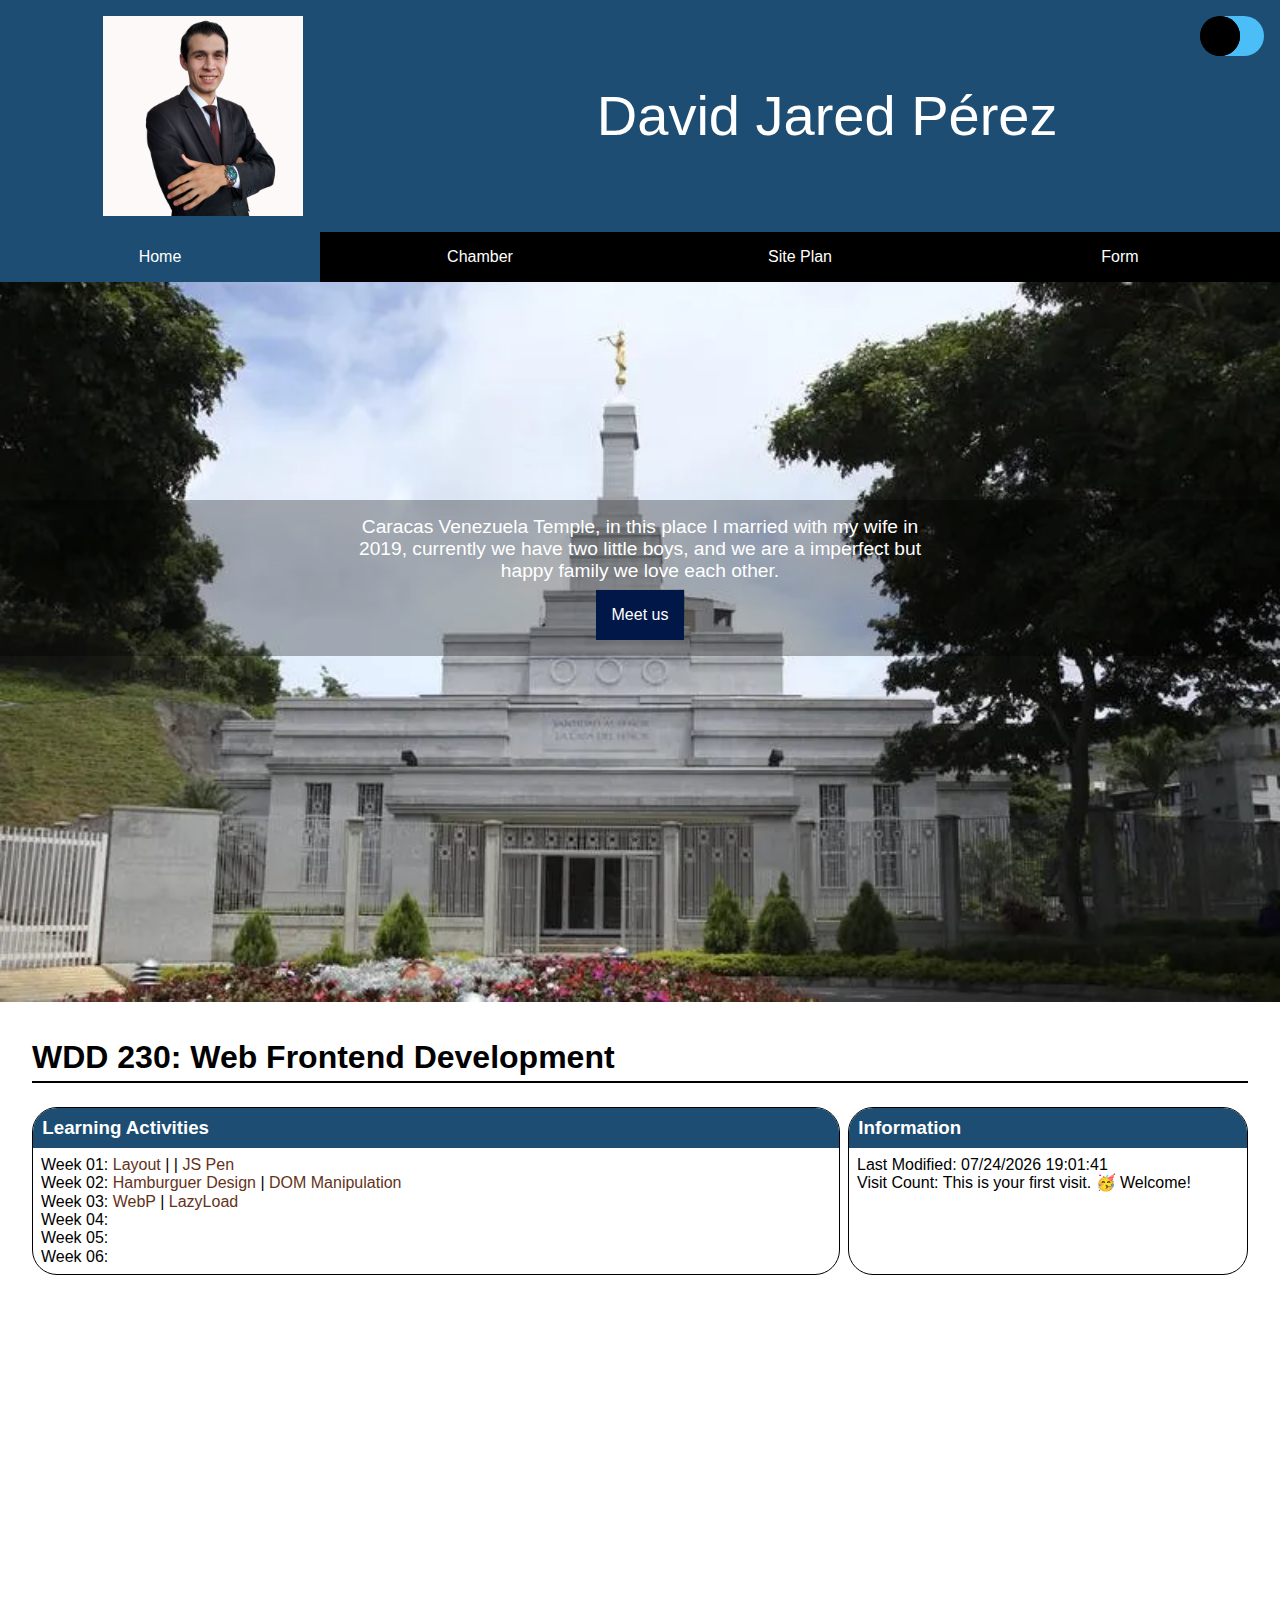
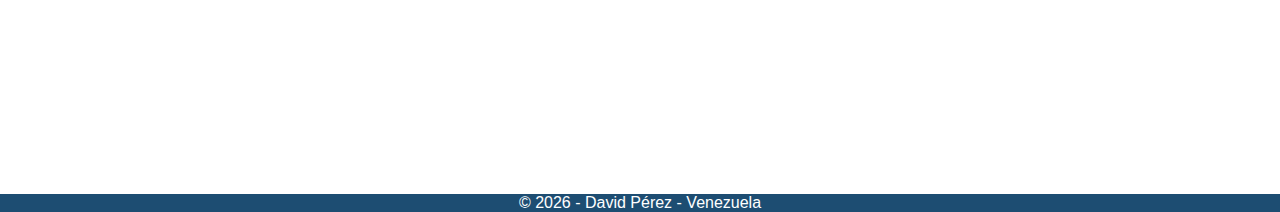
<file: index.html>
<!DOCTYPE html>
<html lang="en">
  <head>
    <meta content="text/html;charset=UTF-8" charset="UTF-8"/>
    <meta http-equiv="Content-Type" content="text/html;charset=UTF-8">
    <meta name="viewport" content="width=device-width, initial-scale=1.0" />
    <title>David Jared Perez - WDD 230 - Web Frontend Development</title>
    <link rel="stylesheet" href="styles/base.css">
    <link rel="shortcut icon" href="favicon.ico" type="image/x-icon">
    <link rel="stylesheet" href="styles/normalize.css">
    <link rel="stylesheet" href="styles/switch.css">

    <!-- <meta name="description" content="description"> -->
    <meta name="author" property="dp:author" content="David Jared Pérez">
    <meta name="title" property="dp:title" content="Barquisimeto Camber of commerce">
    <meta name="description" property="dp:description" content="A site plan of David Pérez from wdd230 class on BYU">
    <meta name="image" property="dp:image" content="https://www.noticiasbarquisimeto.com/wp-content/uploads/2022/09/E_QN8MRWEAgB3mL.jpg">
    <meta property="dp:type" content="website">
  </head>
  <body>
   
    <header>
        <img src="images/profile-img.jpg" alt="David Pérez Profile Image" srcset="">
      <h1>David Jared Pérez</h1>
    </header>
     <nav>
      <div class="menu-hamburguer" id="menu">
        
        <img src="images/menu.png" alt=""></div>
        <ul class="menu_list">
            <li class="active"><a href="#">Home</a></li>
            <li><a href="week01/chamber-site-plan.html">Chamber</a></li>
            <li><a href="#">Site Plan</a></li>
            <li><a href="#">Form</a></li>
        </ul>
      </nav>
      <div class="switch-button">
      <!-- Checkbox -->
      <input
        type="checkbox"
        name="switch-button"
        id="switch-label"
        class="switch-button__checkbox"
        value="light"
      />
      <!-- Botón -->
      <label for="switch-label" class="switch-button__label"></label>
    </div>
    <div class="hero">
      <picture>
        <source media="(min-width: 500px )" srcset="images/caracas_venezuela_temple-med.webp">
            <source media="(min-width: 1000px )" srcset="images/caracas_venezuela_temple.webp">
            <img src="images/caracas_venezuela_temple-small.webp" alt="Heroimage">
      </picture>

      <div class="hero-description">
        <p>Caracas Venezuela Temple, in this place I married with my wife in 2019, currently we have two little boys, and we are a imperfect but happy family we love each other.</p>
        <a href="#">Meet us</a>
      </div>
    </div>
    <main class="main-grid">
      <h2>WDD 230: Web Frontend Development</h2>
      <section class="card card-activities">
        <h3>Learning Activities</h3>
        <ul>
          <li>Week 01: <a href="week01/holygrail.html">Layout</a> |  | <a href="week01/holygrail.html">JS Pen</a></li>
          <li>Week 02: <a href="https://codepen.io/davidjared123/pen/VwqrvZg">Hamburguer Design</a> | <a href="week02/bom.html">DOM Manipulation</a></li>
          <li>Week 03: <a href="week03/images/landscape.webp">WebP</a> | <a href="week03/lazyload.html">LazyLoad</a></li>
          <li>Week 04: <a href=""></a></li>
          <li>Week 05: <a href=""></a></li>
          <li>Week 06: <a href=""></a></li>
        </ul>
      </section>

      <section class="card card-info">
        <h3>Information</h3>
        <ul>
          <li id="lastModified"><a href=""></a></li>
          <li class="label">Visit Count: <span class="visits"></span></li>
        </ul>
      </section>
    </main>

    <section class="map">
      <iframe src="https://www.google.com/maps/embed?pb=!1m18!1m12!1m3!1d125548.91289209659!2d-66.96972224774129!3d10.468820862632763!2m3!1f0!2f0!3f0!3m2!1i1024!2i768!4f13.1!3m3!1m2!1s0x8c2a5841fd26412d%3A0x66406e7f977fcba8!2sTemplo%20de%20Caracas%2C%20Venezuela!5e0!3m2!1ses!2sve!4v1697300159893!5m2!1ses!2sve" height="450" style="border:0;" allowfullscreen="" loading="lazy" referrerpolicy="no-referrer-when-downgrade" loading="lazy"></iframe>
    </section>

    <footer>
        <p>
            &copy <span id="year"></span> - </span>David Pérez - Venezuela
        </p>
    </footer>

  </body>
  <script src="scripts/dark-mode.js"></script>
  <script src="/scripts/getDates.js"></script>
  <script src="scripts/menu.js"></script>
</html>
</file>
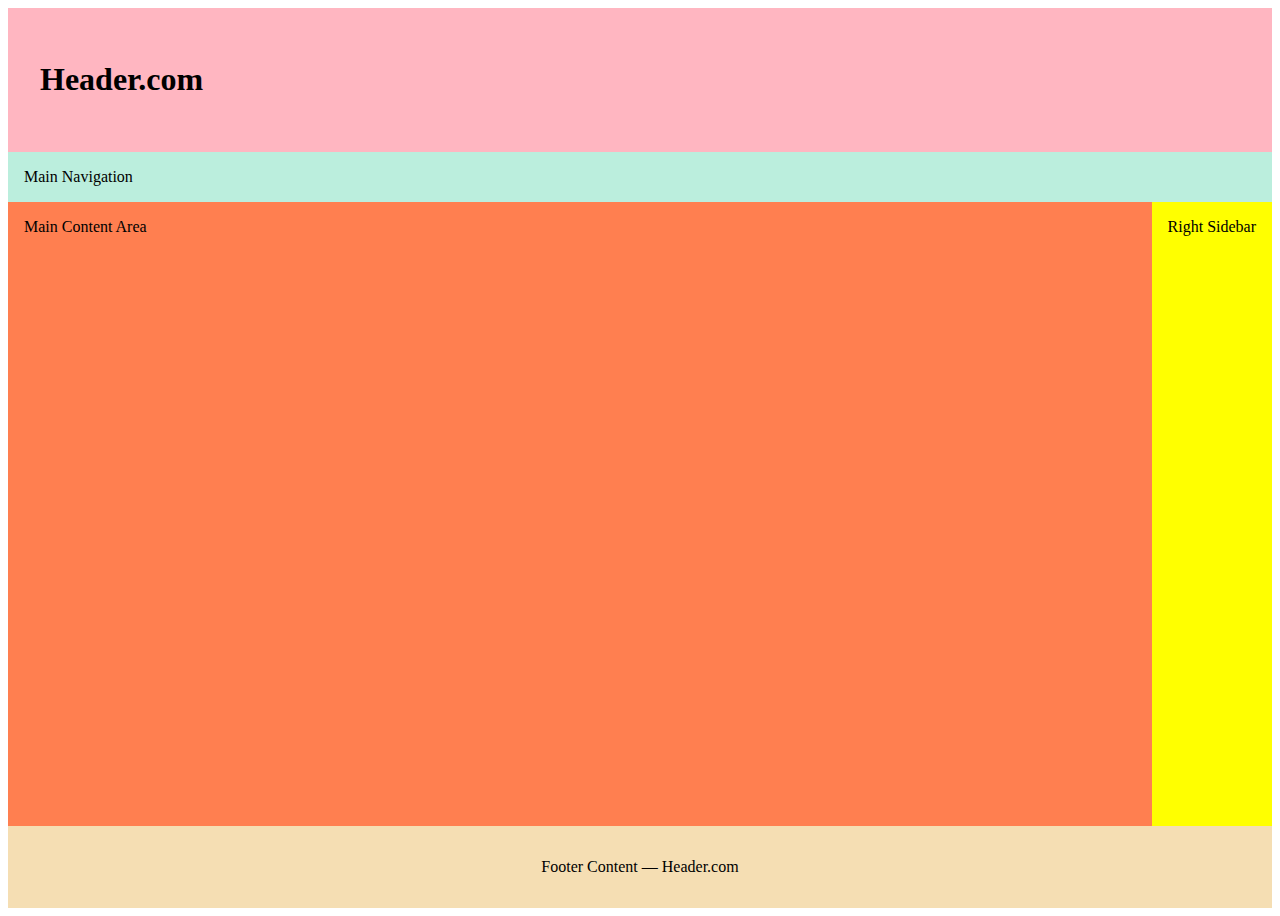
<file: week01/holygrail.html>
<!DOCTYPE html>
<html lang="en">
  <head>
    <meta charset="UTF-8" />
    <meta name="viewport" content="width=device-width, initial-scale=1.0" />
    <link rel="stylesheet" href="styles/holygrail.css" />
    <title>CSS Layout Review</title>
  </head>
  <body>
    <header>
      <h1 contenteditable>Header.com</h1>
    </header>
    <nav>Main Navigation</nav>
    <main contenteditable>Main Content Area</main>
    <aside contenteditable>Right Sidebar</aside>
    <footer contenteditable>Footer Content — Header.com</footer>
  </body>
</html>
</file>
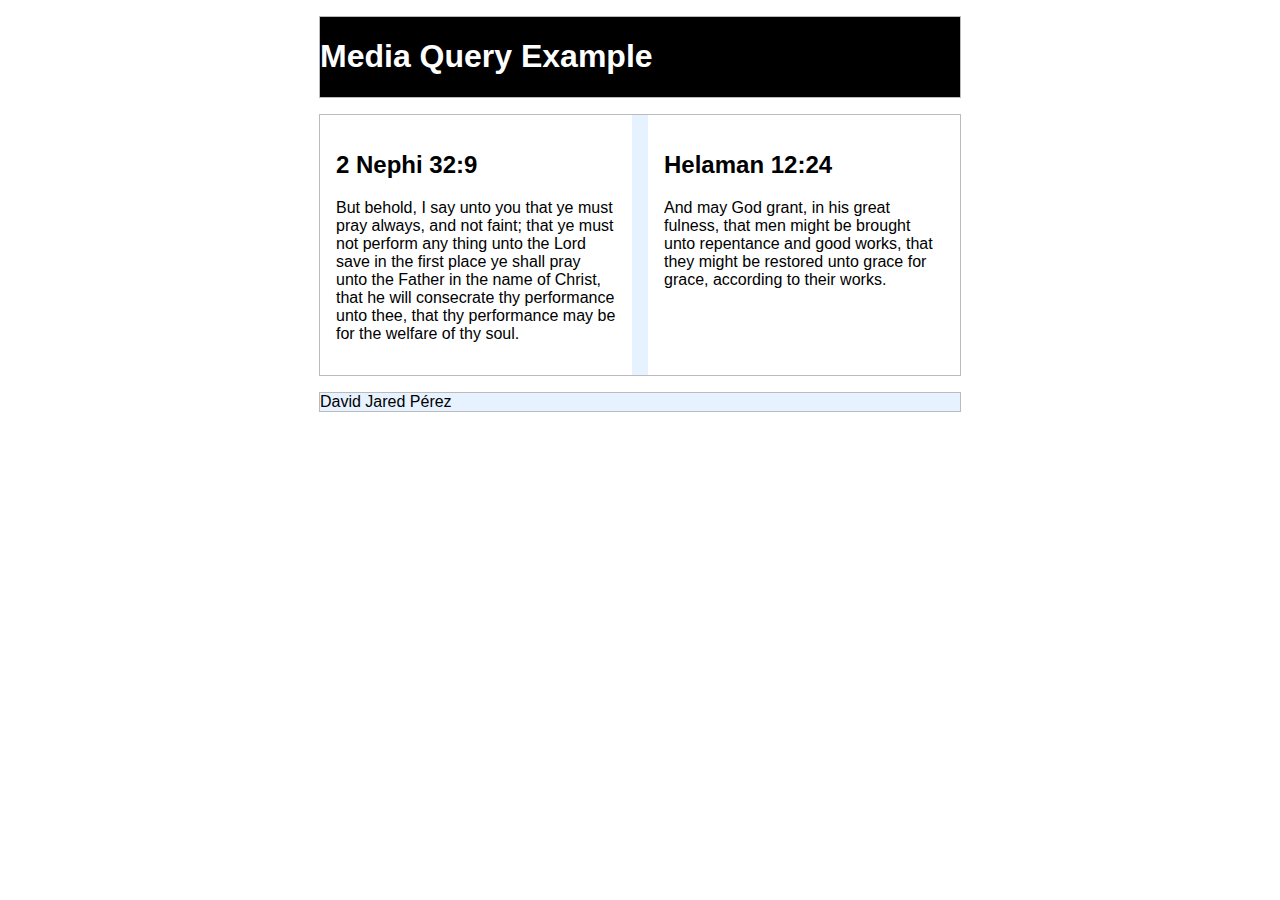
<file: week01/media-query.html>
<!DOCTYPE html>
<html lang="en">
  <head>
    <meta charset="UTF-8" />
    <meta name="viewport" content="width=device-width, initial-scale=1.0" />
    <link rel="stylesheet" href="styles/media-query.css" />


    <title>CSS Media Queries</title>
  </head>
  <body>
    <header>
      <h1>Media Query Example</h1>
    </header>
    <main>
      <section>
        <h2>2 Nephi 32:9</h2>
        <p>
          But behold, I say unto you that ye must pray always, and not faint;
          that ye must not perform any thing unto the Lord save in the first
          place ye shall pray unto the Father in the name of Christ, that he
          will consecrate thy performance unto thee, that thy performance may be
          for the welfare of thy soul.
        </p>
      </section>
      <section>
        <h2>Helaman 12:24</h2>
        <p>
          And may God grant, in his great fulness, that men might be brought
          unto repentance and good works, that they might be restored unto grace
          for grace, according to their works.
        </p>
      </section>
    </main>

    <footer>David Jared Pérez</footer>
  </body>
</html>
</file>
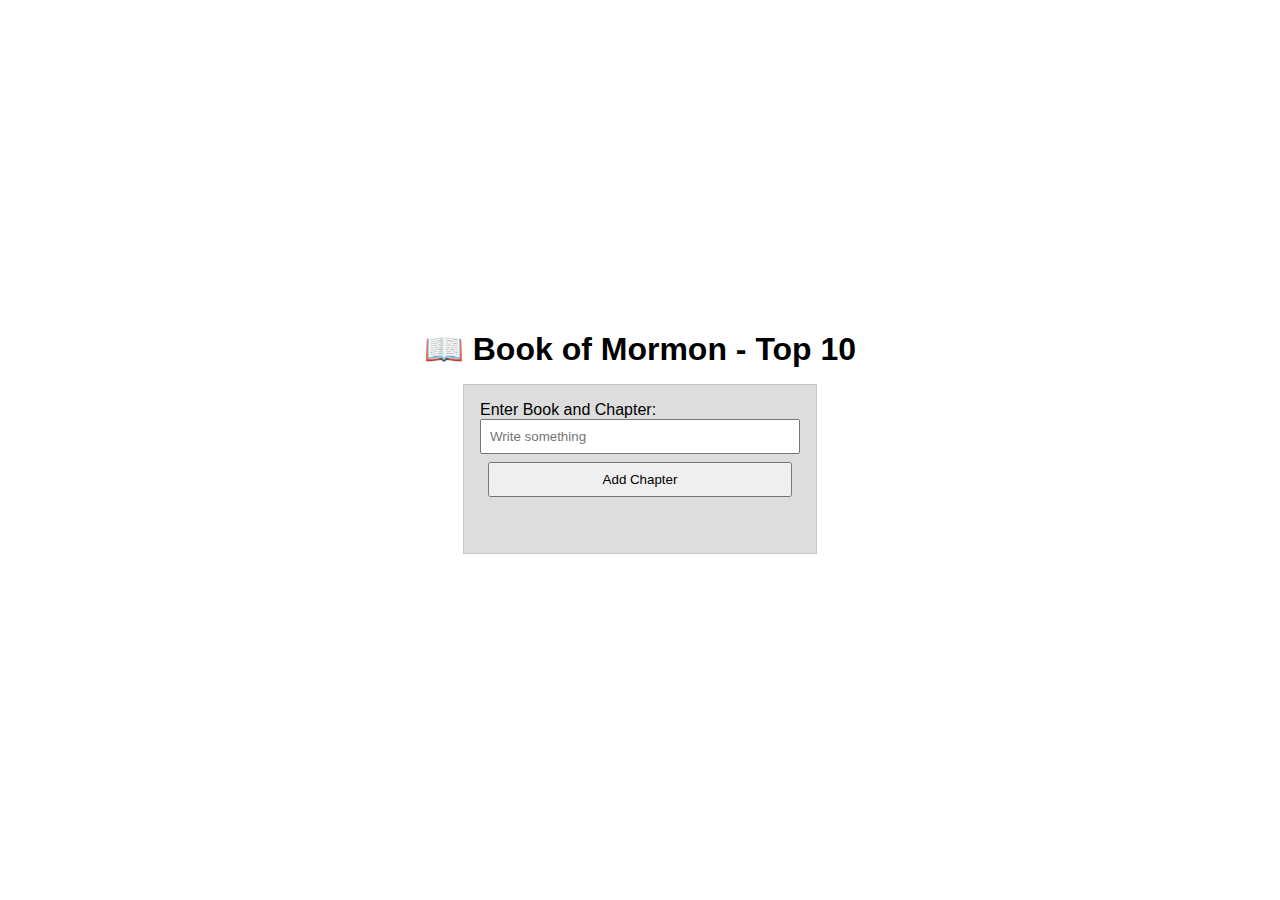
<file: week02/bom.html>
<!DOCTYPE html>
<html lang="en">
  <head>
    <meta charset="UTF-8" />
    <meta name="viewport" content="width=device-width, initial-scale=1.0" />
    <title>Bom - CRUD Activity</title>
    <link rel="stylesheet" href="styles/bom.css" />
  </head>
  <body>
    <h1>📖 Book of Mormon - Top 10</h1>
    <main>
      <label for="favchap">Enter Book and Chapter: </label>
      <input
        class="input_text"
        type="text"
        id="favchap"
        placeholder="Write something"
        value=""
      />
      <button class="btn_submit" type="submit">Add Chapter</button>
      <ul id="list"></ul>
    </main>
  </body>

  <script src="scripts/bom.js"></script>
</html>
</file>
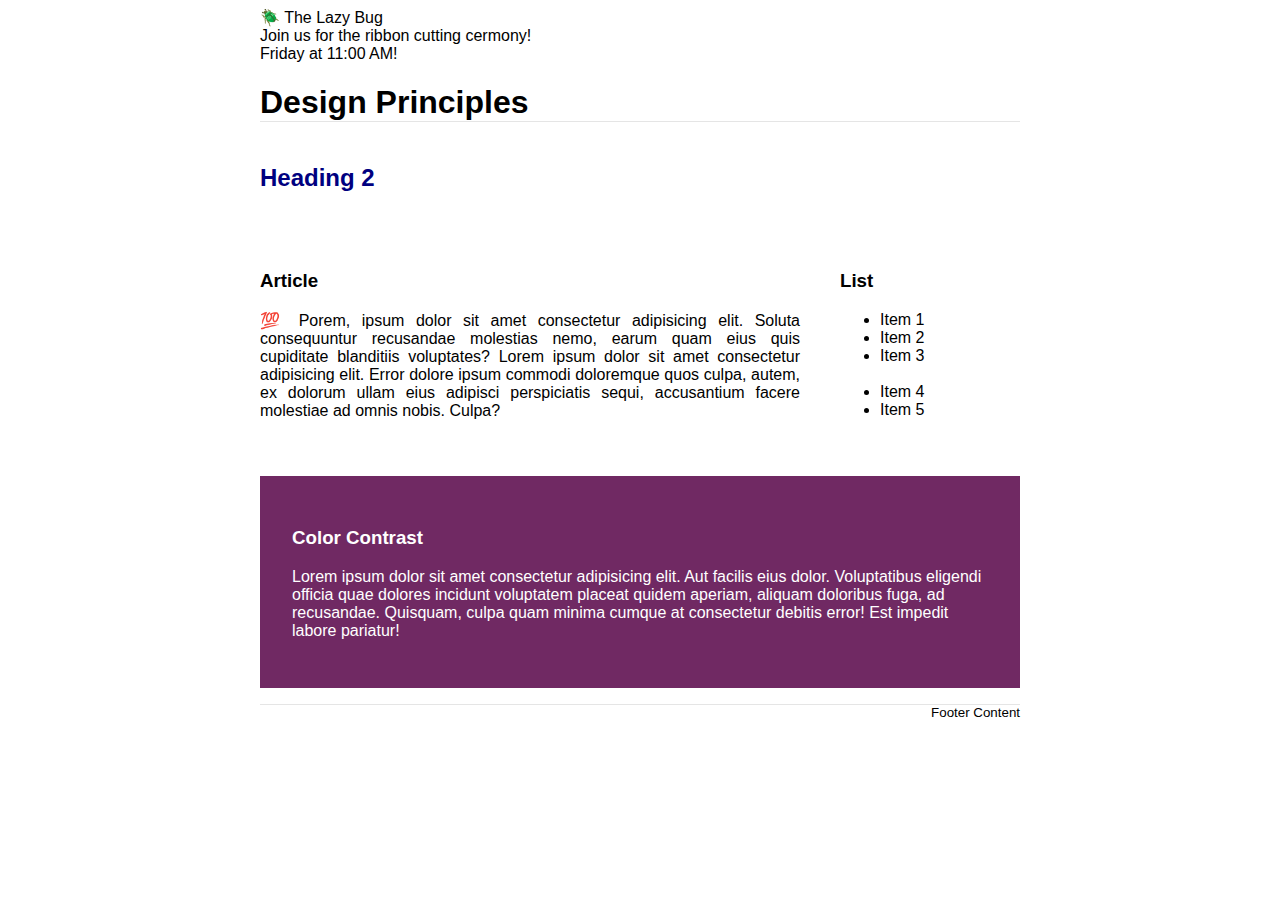
<file: week02/design.html>
<!DOCTYPE html>
<html lang="en">
  <head>
    <meta charset="UTF-8" />
    <meta name="viewport" content="width=device-width, initial-scale=1.0" />
    <title>Design</title>
    <link rel="stylesheet" href="styles/design.css" />
    <link rel="shortcut icon" href="favicon.ico" type="image/x-icon">
  </head>
  <body>
    <header>
      <div class="banner" behavior="alternate" direction="right"></div>
        🪲 The Lazy Bug<br />Join us for the ribbon cutting cermony!<br />Friday
        at 11:00 AM!
      </div>
      <h1>Design Principles</h1>
    </header>
    <main>
      <h2>Heading 2</h2>
      <section class="article">
        <h3>Article</h3>
        <article>
          <p>
            💯 Porem, ipsum dolor sit amet consectetur adipisicing elit. Soluta
            consequuntur recusandae molestias nemo, earum quam eius quis
            cupiditate blanditiis voluptates? Lorem ipsum dolor sit amet
            consectetur adipisicing elit. Error dolore ipsum commodi doloremque
            quos culpa, autem, ex dolorum ullam eius adipisci perspiciatis
            sequi, accusantium facere molestiae ad omnis nobis. Culpa?
          </p>
        </article>
      </section>
      <section class="list">
        <h3>List</h3>
        <ul>
          <li>Item 1</li>
          <li>Item 2</li>
          <li>Item 3<br /><br /></li>
          <li>Item 4</li>
          <li>Item 5</li>
        </ul>
      </section>
      <div class="callout">
        <h3>Color Contrast</h3>
        <p>
          Lorem ipsum dolor sit amet consectetur adipisicing elit. Aut facilis
          eius dolor. Voluptatibus eligendi officia quae dolores incidunt
          voluptatem placeat quidem aperiam, aliquam doloribus fuga, ad
          recusandae. Quisquam, culpa quam minima cumque at consectetur debitis
          error! Est impedit labore pariatur!
        </p>
      </div>
    </main>
    <footer>Footer Content</footer>
  </body>
</html>
</file>
<file: styles/base.css>
*{
    margin: 0;
}

.active{
    background-color: #1D4D72;
    width: 100%;
}

body{
    font-family: 'Roboto', sans-serif;
}

header{
    background: #1D4D72;
    display: grid;
    grid-template-columns: 30% 70%;
    color: white;
    padding: 1em;
    justify-items: center;
    align-items: center;
    justify-content: center;
}

header img{
     width: 200px;
}

header h1 {
    /* background: #000; */
    font-weight: 500;
    font-size: 3.5em;
}

nav{
    background-color: black;
    /* height: 3em; */
}

body.dark nav{
    background-color: #173c8a;
}

.menu-hamburguer img{
    display: none;
}

nav ul{
 display: flex;
 list-style: none;
 align-items: center;
 justify-content: space-around;
 padding: 0;
 
}

nav ul a{
    color: white;
    text-decoration: none;
}
body.dark{
    color: white;
    transition: all 300ms;
}
body.dark header{
    color: white;
    transition: all 300ms;
}

nav ul li{
    width: 100%;
    height: 100%;
    margin: 0;
    text-align: center;
    padding: 1em 0em;
}

nav ul li:hover{
    background-color: #173c8a;
    width: 100%;
}

.hero {
    /* background-color: #001747; */
    position: relative;
}

.hero picture{
    width: 100%;
    height: 100%;
}

.hero img{
    width: 100%;
    height: auto;
}

.hero-description{
    background: #0000004d;
    padding: 1em 0; 
    color: white;
    position: absolute;
    top:30%;
    width: 100%;
    text-align: center;
    /* background-color: antiquewhite; */
    display: grid;
    justify-content: center;
}

.hero-description p{
    max-width: 600px;
    font-size: 1.2em;
}

.hero-description a{
    justify-self: center;
   padding: 1em;
   margin-top: 0.5em;
    background-color: #001747;
    color: white;
    text-decoration: none;

}

.hero-description a:hover{
background-color: #1D4D72;
transition: all 250ms;
}
main{
    padding: 2em;
}

body.dark{
    background: #000;
    transition: all 300ms;
}

.main-grid{
    display: grid;
    grid-template-columns: 1fr 1fr 1fr;
    grid-gap: 0.5em;
}

main .card-activities{
    grid-column-start: 1;
    grid-column-end: 3;
}

main .card-info{
    grid-column: 3/4;
}
main h2{
    /* background-color: antiquewhite; */
    border-bottom: solid black 2px;
    padding-bottom: 5px;
    font-size: 2em;
    grid-column: 1/4;
}

.card{
    margin: 1em 0;
    border: solid black 1px;
    border-radius: 25px;
    overflow: hidden;
    /* background-color: red; */
    
}

body.dark .card{
    background-color: #173c8a;
    transition: all 300ms;
}

.card h3{
    background-color: #1D4D72;
    padding: 0.5em;
    margin: 0;
    color: white;
}

body.dark .card h3{
    background-color: #001747;
    transition: all 300ms;
}



.card ul{
    padding: 0.5em;
}

.card ul a{
    color: #643219;
    text-decoration: none;
}

.card ul a:hover{
    color: #4e1d05;
    font-weight: 700;
    transition: all 300ms;
}

body.dark .card ul a{
    color: rgba(255, 255, 255, 0.801);
}
.map{
    padding: 0.5em;
}
.map iframe{
    width: 100%;
}

footer{
   background-color: #1D4D72; 
   color: white;
   text-align: center;
}

@media screen and (max-width: 1200px) {
header img{
     width: 80px;
}

.menu-hamburguer{
    display: flex;
   justify-content: right;
}
.menu-hamburguer img{
    display: block;
    padding: 0.5em;
}

nav ul{
    display: none;
}

.actived-menu{
 display: flex;
 flex-direction: column;
}

.menu-hamburguer img{
    width: 25px;
}

header h1 {
    /* background: #000; */
    font-weight: 500;
    font-size: 1em;
}

.hero-description p{
    max-width: 300px;
    font-size: 0.8em;
}

.hero-description a{
   padding: 0.5em;
   margin-top: 0.5em;

}

.main-grid{
    display: grid;
    grid-template-columns: 1fr;
    grid-auto-columns: auto;
}

main .card-activities{
    grid-column: 1;
}

main .card-info{
    grid-column: 1;
}

main{
    padding: 2em;
    /* background-color: grey; */
}
}
</file>
<file: styles/switch.css>
:root {
    --color-green: #ffff;
    --color-red: rgb(76, 190, 247);
    --color-button: #000;
    --color-black: #000;
}
.switch-button {
    position: absolute;
    float: right;
    right: 0;
    top: 0;
    padding: 1em;
}
.switch-button .switch-button__checkbox {
    display: none;
}
.switch-button .switch-button__label {
    background-color: var(--color-red);
    width: 4rem;
    height: 2.5rem;
    border-radius: 2rem;
    display: inline-block;
    position: relative;
}
.switch-button .switch-button__label:before {
    transition: .2s;
    display: block;
    position: absolute;
    width: 2.5rem;
    height: 2.5rem;
    background-color: var(--color-button);
    content: '';
    border-radius: 50%;
    box-shadow: inset 0px 0px 0px 1px var(--color-black);
}
.switch-button .switch-button__checkbox:checked + .switch-button__label {
    background-color: var(--color-green);
}
.switch-button .switch-button__checkbox:checked + .switch-button__label:before {
    transform: translateX(1.5rem);
}

@media screen and (max-width: 1200px) {


.switch-button .switch-button__label {
    background-color: var(--color-red);
    width: 3rem;
    height: 1.8rem;
}
.switch-button .switch-button__label:before {
    
    width: 1.8rem;
    height: 1.8rem;
}

}
</file>
<file: week01/styles/holygrail.css>
* {
  box-sizing: border-box;
}
body {
  display: grid;
  height: 100vh;
  grid-template-columns: 1fr auto;
  grid-template-rows: auto auto 1fr auto;
}

header {
  background: lightpink;
  padding: 2rem;
  grid-column: 1 / 3;
}

nav {
  grid-column: 1 / 3;
  background-color: #bed;
  padding: 1rem;
}

main {
  background: coral;
  height: 100%;
  padding: 1rem;
}

aside {
  background: yellow;
  grid-column: 2 / 3;
  padding: 1rem;
}

footer {
  background: wheat;
  padding: 2rem;
  text-align: center;
  grid-column: 1 / 3;
}
</file>
<file: week01/styles/media-query.css>
*{
    font-family: 'Roboto', sans-serif;
}

header, main, footer{
    max-width: 640px;
    margin: 1rem auto;
    border: 1px solid #bbb;
    background-color: #e6f2ff;
}

main{
    display: grid;
    grid-template-columns: 1fr;
    grid-gap: 1rem;
}

section{
    padding: 1rem;
    background-color: #fff;
}

@media screen and (min-width: 500px) {
    header{
        color: white;
        background-color: black;
    }

    main{
        grid-template-columns: 1fr 1fr;
    }
}
</file>
<file: week02/styles/bom.css>
* {
	margin: 0;
	padding: 0;
}

body {
	height: 100vh;
	display: flex;
	flex-direction: column;
	align-items: center;
	justify-content: center;
	font-family: Acme, Arial, sans-serif;
}

h1 {
	font-size: 1.5rem;
}

main {
	margin: 1rem auto;
	border: 1px solid rgba(0, 0, 0, 0.1);
	padding: 1rem;
	background-color: #ddd;
	display: flex;
	flex-direction: column;
}

input,
button {
	padding: 0.5rem;
}

button {
	margin: 0.5rem;
}

.delete {
	width: fit-content;
}

.input {
	display: flex;
	gap: 1rem;
}

.list {
	padding: 0.5rem;
}

ul {
	margin: 1rem;
	list-style: none;
}

li {
	display: flex;
	align-items: center;
	justify-content: space-between;
}

@media only screen and (min-width: 32.5em) {
	h1 {
		font-size: 2rem;
	}

	main {
		width: 320px;
	}
}
</file>
<file: week02/styles/design.css>
body {
	font-family: Roboto, helvetica, sans-serif;
}

header,
main,
footer {
	max-width: 760px;
	margin: 0 auto;
}

marquee {
	padding: 1rem;
	background-color: #eee;
}

h1 {
	border-bottom: 1px solid rgba(0, 0, 0, 0.1);
}

main {
	display: grid;
    grid-template-columns: 1fr 180px;
    grid-template-rows: auto;
    grid-gap: 2.5em;
}

h2 {
	color: navy;
	text-align: left;
    grid-column: 1/3;
}

article p {
	text-align: justify;
}

.callout {
	color: white;
	background-color: #702963;
    padding: 2em;
    grid-column: 1/3;
}

footer {
	margin-top: 1rem;
	border-top: 1px solid rgba(0, 0, 0, 0.1);
	font-size: smaller;
	text-align: right;
}

main .article{
    grid-column: 1/2;
}

main .list{
    grid-column: 2/3;
}
</file>
